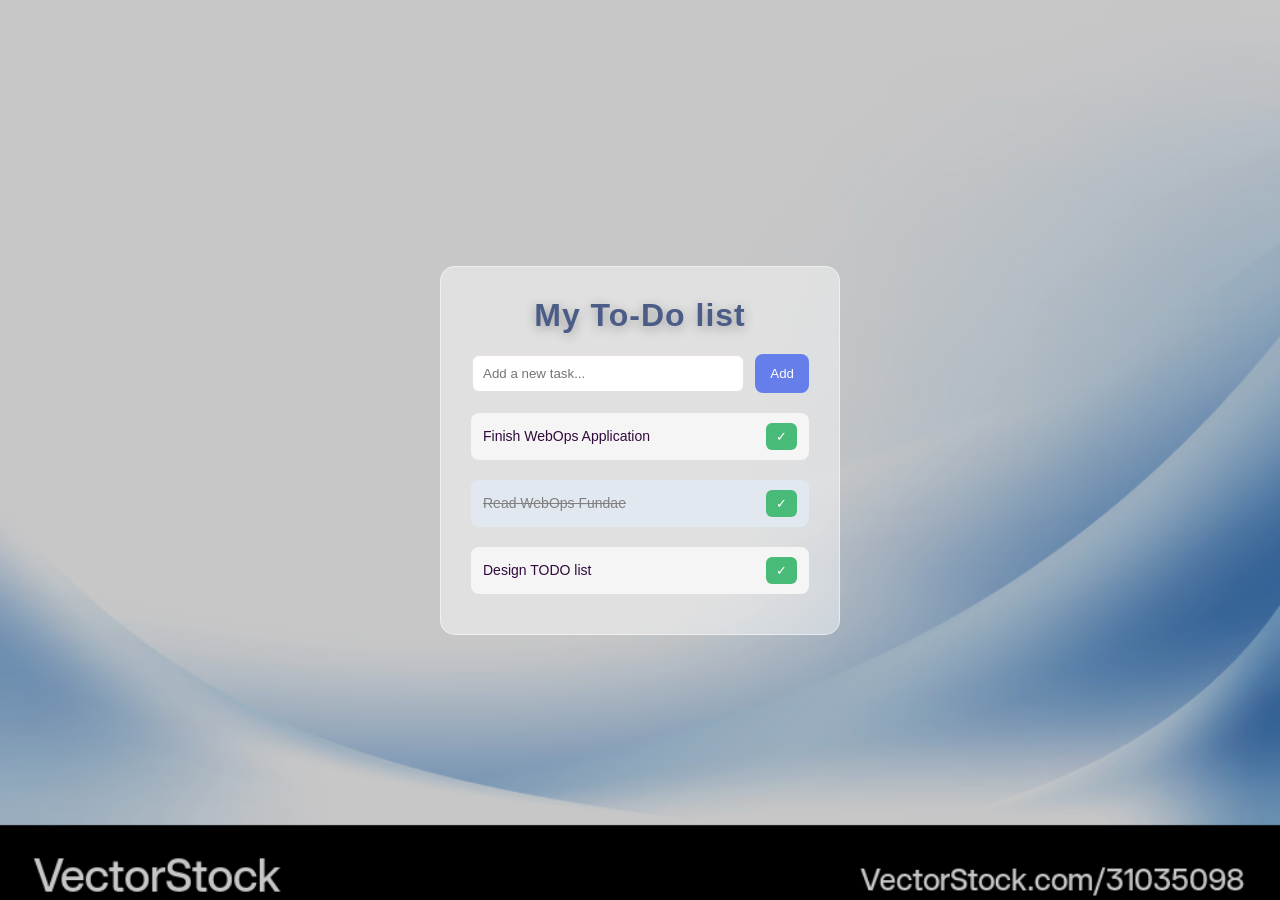
<file: index.html>
<!DOCTYPE html>
<html lang="en">
<head>
    <meta charset="UTF-8">
    <title>Todo List</title>
    <link rel="stylesheet" href="style.css">
</head>
<body>

<div class="container">
    <h1>My To-Do list</h1>

    <div class="input-section">
        <input type="text" placeholder="Add a new task...">
        <button>Add</button>
    </div>

    <div class="task-list">
        <div class="task">
            <span>Finish WebOps Application</span>
            <button class="complete">✓</button>
        </div>

        <div class="task completed">
            <span>Read WebOps Fundae</span>
            <button class="complete">✓</button>
        </div>

        <div class="task">
            <span>Design TODO list</span>
            <button class="complete">✓</button>
        </div>
    </div>
</div>

</body>
</html>
</file>
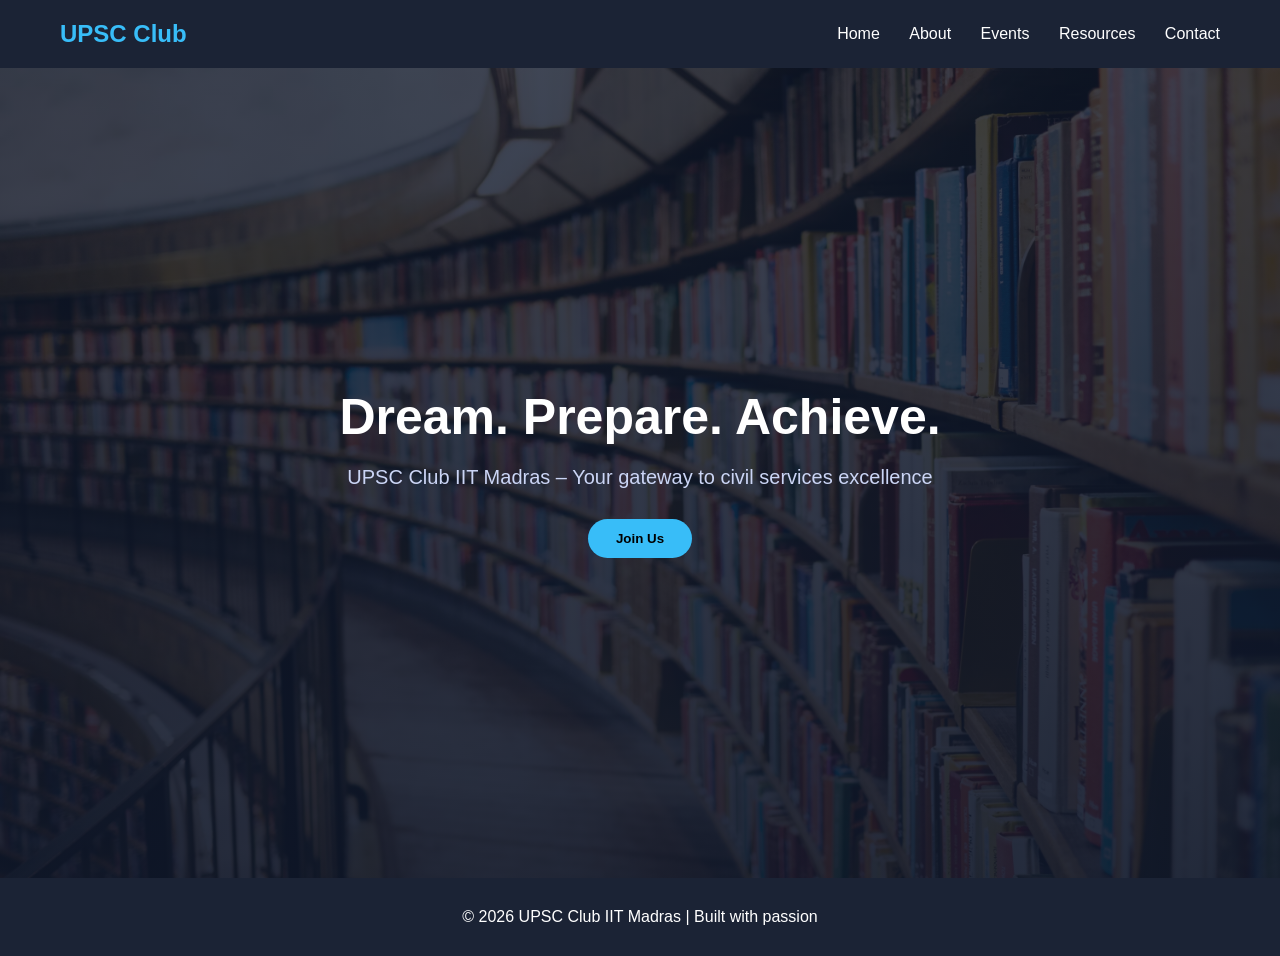
<file: landing-page/index.html>
<!DOCTYPE html>
<html lang="en">
<head>
    <meta charset="UTF-8">
    <meta name="viewport" content="width=device-width, initial-scale=1.0">
    <title>UPSC Club - IIT Madras</title>
    <link rel="stylesheet" href="style.css">
    <style>
        
    </style>
</head>
<body>

<header>
    <div class="logo">UPSC Club</div>
    <nav>
        <a href="#">Home</a>
        <a href="#">About</a>
        <a href="#">Events</a>
        <a href="#">Resources</a>
        <a href="#">Contact</a>
    </nav>
</header>

<section class="hero">
    <div>
        <h1>Dream. Prepare. Achieve.</h1>
        <p>UPSC Club IIT Madras – Your gateway to civil services excellence</p>
        <button class="btn">Join Us</button>
    </div>
</section>



<footer>
    <p>© 2026 UPSC Club IIT Madras | Built with passion</p>
</footer>

</body>
</html>
</file>
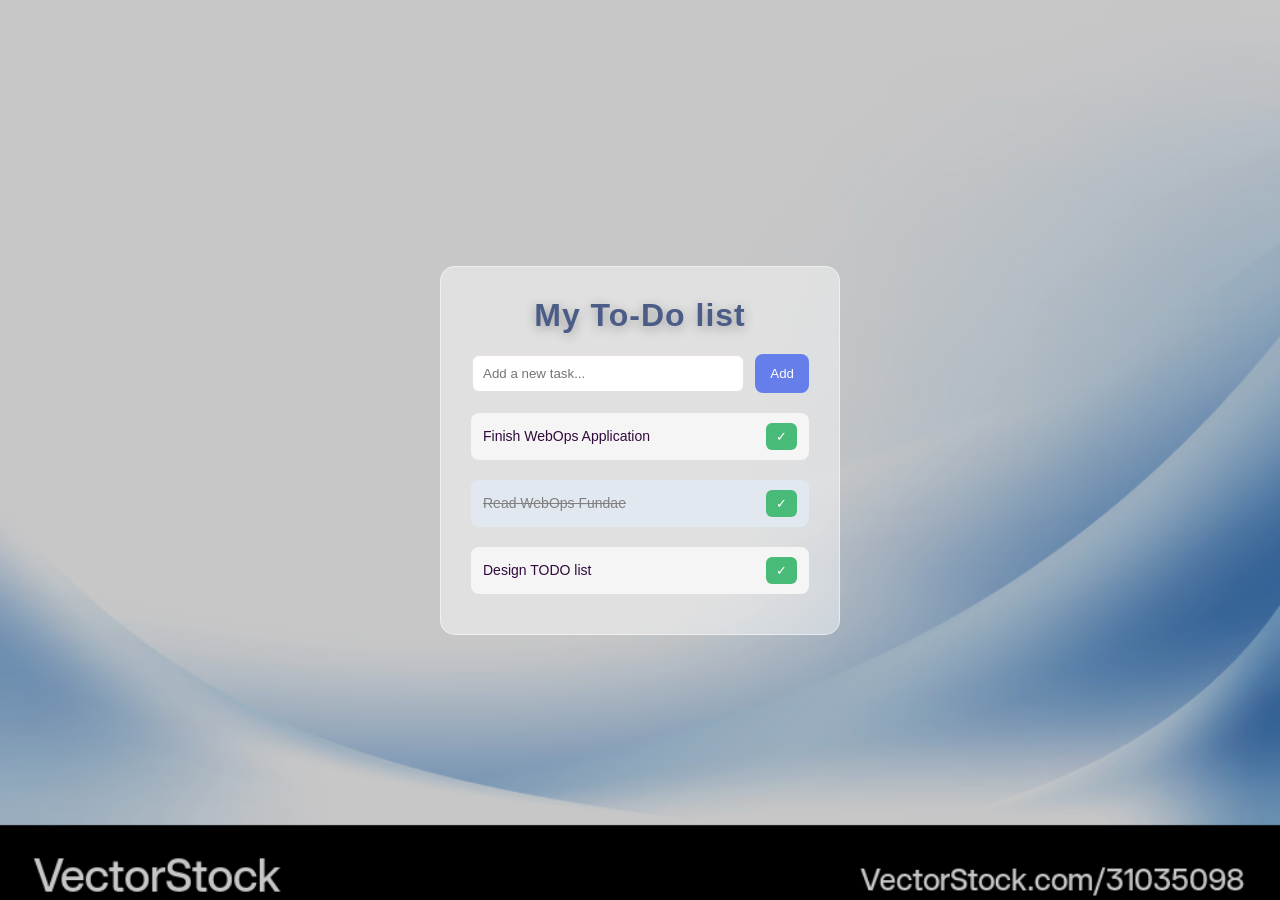
<file: todo-list/index.html>
<!DOCTYPE html>
<html lang="en">
<head>
    <meta charset="UTF-8">
    <title>Todo List</title>
    <link rel="stylesheet" href="style.css">
</head>
<body>

<div class="container">
    <h1>My To-Do list</h1>

    <div class="input-section">
        <input type="text" placeholder="Add a new task...">
        <button>Add</button>
    </div>

    <div class="task-list">
        <div class="task">
            <span>Finish WebOps Application</span>
            <button class="complete">✓</button>
        </div>

        <div class="task completed">
            <span>Read WebOps Fundae</span>
            <button class="complete">✓</button>
        </div>

        <div class="task">
            <span>Design TODO list</span>
            <button class="complete">✓</button>
        </div>
    </div>
</div>

</body>
</html>
</file>
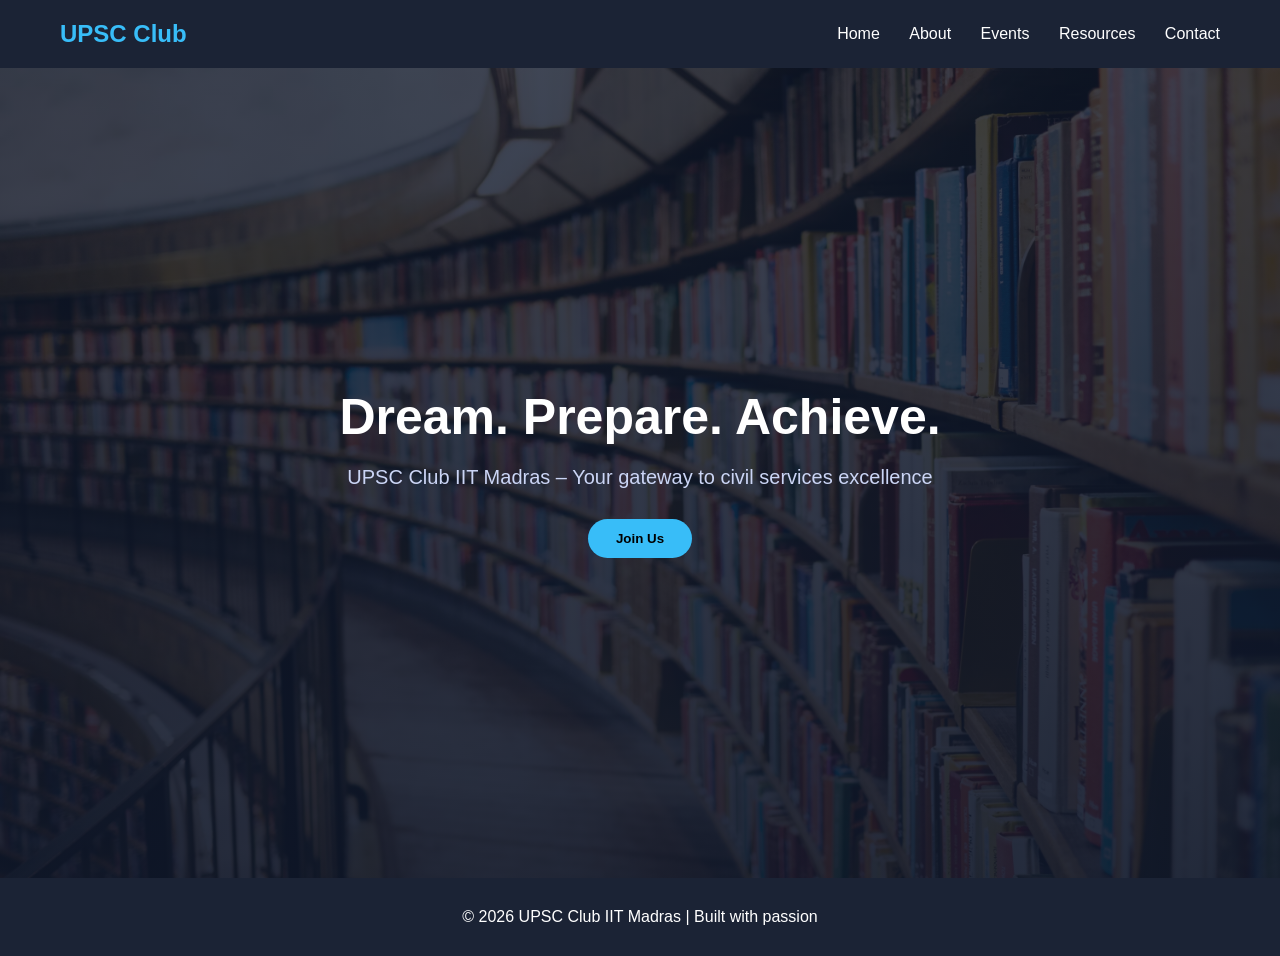
<file: landing page/page.html>
<!DOCTYPE html>
<html lang="en">
<head>
    <meta charset="UTF-8">
    <meta name="viewport" content="width=device-width, initial-scale=1.0">
    <title>UPSC Club - IIT Madras</title>
    <link rel="stylesheet" href="pagestyle.css">
    <style>
        
    </style>
</head>
<body>

<header>
    <div class="logo">UPSC Club</div>
    <nav>
        <a href="#">Home</a>
        <a href="#">About</a>
        <a href="#">Events</a>
        <a href="#">Resources</a>
        <a href="#">Contact</a>
    </nav>
</header>

<section class="hero">
    <div>
        <h1>Dream. Prepare. Achieve.</h1>
        <p>UPSC Club IIT Madras – Your gateway to civil services excellence</p>
        <button class="btn">Join Us</button>
    </div>
</section>



<footer>
    <p>© 2026 UPSC Club IIT Madras | Built with passion</p>
</footer>

</body>
</html>
</file>
<file: style.css>
* {
    margin: 0;
    padding: 0;
    box-sizing: border-box;
    font-family: 'Segoe UI', sans-serif;
}

body {
    height: 100vh;
    background: 
        linear-gradient(rgba(0,0,0,0.22), rgba(0,0,0,0.22)),
        url("bg.jpg");

    background-size: cover;
    background-position: center;

    display: flex;
    justify-content: center;
    align-items: center;
}

.container {
    background: rgba(255, 255, 255, 0.45);
    padding: 30px;
    width: 400px;
    border-radius: 15px;
    border: 1px solid rgba(255,255,255,0.5);

}

h1 {

    color: #4b5c86;
    text-align: center;
    margin-bottom:20px;
    letter-spacing: 1px;
    font-weight: 600;
    text-shadow: 0 3px 12px rgba(0,0,0,0.3);

}

.input-section {
    display: flex;
    gap: 10px;
    margin-bottom: 20px;
}

.input-section input {
    flex: 1;
    padding: 10px;
    border-radius: 8px;
    border: 2px solid #e7e0e0;
}

.input-section button {
    padding: 10px 15px;
    border: none;
    background: #667eea;
    color: white;
    border-radius: 8px;
    cursor: pointer;
    transition: 0.3s;
}

.input-section button:hover {
    background: #5a67d8;
}

.task-list {
    display: flex;
    flex-direction: column;
    gap: 10px;
}

.task {
    background: #f5f5f5;
    display: flex;
    justify-content: space-between;
    align-items: center;
    transition: 0.3s;
    padding: 10px 12px;   
    margin-bottom: 10px;  
    border-radius: 8px;   
    font-size: 14px;      
}

.task:hover {
    transform: scale(1.02);
}

.task span {
    color: #310b3c;
}

.task button {
    border: none;
    background: #48bb78;
    color: white;
    padding: 6px 10px;
    border-radius: 6px;
    cursor: pointer;
}

.task.completed span {
    text-decoration: line-through;
    color: gray;
}

.task.completed {
    background: #e2e8f0;
}
</file>
<file: landing-page/style.css>
* {     margin: 0;
            padding: 0;
            box-sizing: border-box;
            font-family: 'Segoe UI', Tahoma, Geneva, Verdana, sans-serif;
        }

        body {
            background: #0f172a;
            color: white;
        }

        header {
            display: flex;
            justify-content: space-between;
            align-items: center;
            padding: 20px 60px;
            background: rgba(255,255,255,0.05);
        }

        .logo {
            font-size: 24px;
            font-weight: bold;
            color: #38bdf8;
        }

        nav a {
            margin-left: 25px;
            text-decoration: none;
            color: white;
            transition: 0.3s;
        }

        nav a:hover {
            color: #38bdf8;
        }

        .hero {
            height: 90vh;
            display: flex;
            align-items: center;
            justify-content: center;
            text-align: center;
            background: linear-gradient(rgba(15,23,42,0.8), rgba(15,23,42,0.9)),
                        url('landing page bg.jpg');
            background-size: cover;
            background-position: center;
        }

        .hero h1 {
            font-size: 50px;
            margin-bottom: 20px;
        }

        .hero p {
            font-size: 20px;
            margin-bottom: 30px;
            color: #cbd5f5;
        }

        .btn {
            padding: 12px 28px;
            background: #38bdf8;
            border: none;
            border-radius: 25px;
            color: black;
            font-weight: bold;
            cursor: pointer;
            transition: 0.3s;
        }

        .btn:hover {
            background: #0ea5e9;
            transform: scale(1.05);
        }

       footer {
            padding: 30px;
            text-align: center;
            background: rgba(255,255,255,0.05);
        }
</file>
<file: todo-list/style.css>
* {
    margin: 0;
    padding: 0;
    box-sizing: border-box;
    font-family: 'Segoe UI', sans-serif;
}

body {
    height: 100vh;
    background: 
        linear-gradient(rgba(0,0,0,0.22), rgba(0,0,0,0.22)),
        url("bg.jpg");

    background-size: cover;
    background-position: center;

    display: flex;
    justify-content: center;
    align-items: center;
}

.container {
    background: rgba(255, 255, 255, 0.45);
    padding: 30px;
    width: 400px;
    border-radius: 15px;
    border: 1px solid rgba(255,255,255,0.5);

}

h1 {

    color: #4b5c86;
    text-align: center;
    margin-bottom:20px;
    letter-spacing: 1px;
    font-weight: 600;
    text-shadow: 0 3px 12px rgba(0,0,0,0.3);

}

.input-section {
    display: flex;
    gap: 10px;
    margin-bottom: 20px;
}

.input-section input {
    flex: 1;
    padding: 10px;
    border-radius: 8px;
    border: 2px solid #e7e0e0;
}

.input-section button {
    padding: 10px 15px;
    border: none;
    background: #667eea;
    color: white;
    border-radius: 8px;
    cursor: pointer;
    transition: 0.3s;
}

.input-section button:hover {
    background: #5a67d8;
}

.task-list {
    display: flex;
    flex-direction: column;
    gap: 10px;
}

.task {
    background: #f5f5f5;
    display: flex;
    justify-content: space-between;
    align-items: center;
    transition: 0.3s;
    padding: 10px 12px;   
    margin-bottom: 10px;  
    border-radius: 8px;   
    font-size: 14px;      
}

.task:hover {
    transform: scale(1.02);
}

.task span {
    color: #310b3c;
}

.task button {
    border: none;
    background: #48bb78;
    color: white;
    padding: 6px 10px;
    border-radius: 6px;
    cursor: pointer;
}

.task.completed span {
    text-decoration: line-through;
    color: gray;
}

.task.completed {
    background: #e2e8f0;
}
</file>
<file: landing page/pagestyle.css>
* {     margin: 0;
            padding: 0;
            box-sizing: border-box;
            font-family: 'Segoe UI', Tahoma, Geneva, Verdana, sans-serif;
        }

        body {
            background: #0f172a;
            color: white;
        }

        header {
            display: flex;
            justify-content: space-between;
            align-items: center;
            padding: 20px 60px;
            background: rgba(255,255,255,0.05);
        }

        .logo {
            font-size: 24px;
            font-weight: bold;
            color: #38bdf8;
        }

        nav a {
            margin-left: 25px;
            text-decoration: none;
            color: white;
            transition: 0.3s;
        }

        nav a:hover {
            color: #38bdf8;
        }

        .hero {
            height: 90vh;
            display: flex;
            align-items: center;
            justify-content: center;
            text-align: center;
            background: linear-gradient(rgba(15,23,42,0.8), rgba(15,23,42,0.9)),
                        url('landing page bg.jpg');
            background-size: cover;
            background-position: center;
        }

        .hero h1 {
            font-size: 50px;
            margin-bottom: 20px;
        }

        .hero p {
            font-size: 20px;
            margin-bottom: 30px;
            color: #cbd5f5;
        }

        .btn {
            padding: 12px 28px;
            background: #38bdf8;
            border: none;
            border-radius: 25px;
            color: black;
            font-weight: bold;
            cursor: pointer;
            transition: 0.3s;
        }

        .btn:hover {
            background: #0ea5e9;
            transform: scale(1.05);
        }

       footer {
            padding: 30px;
            text-align: center;
            background: rgba(255,255,255,0.05);
        }
</file>
